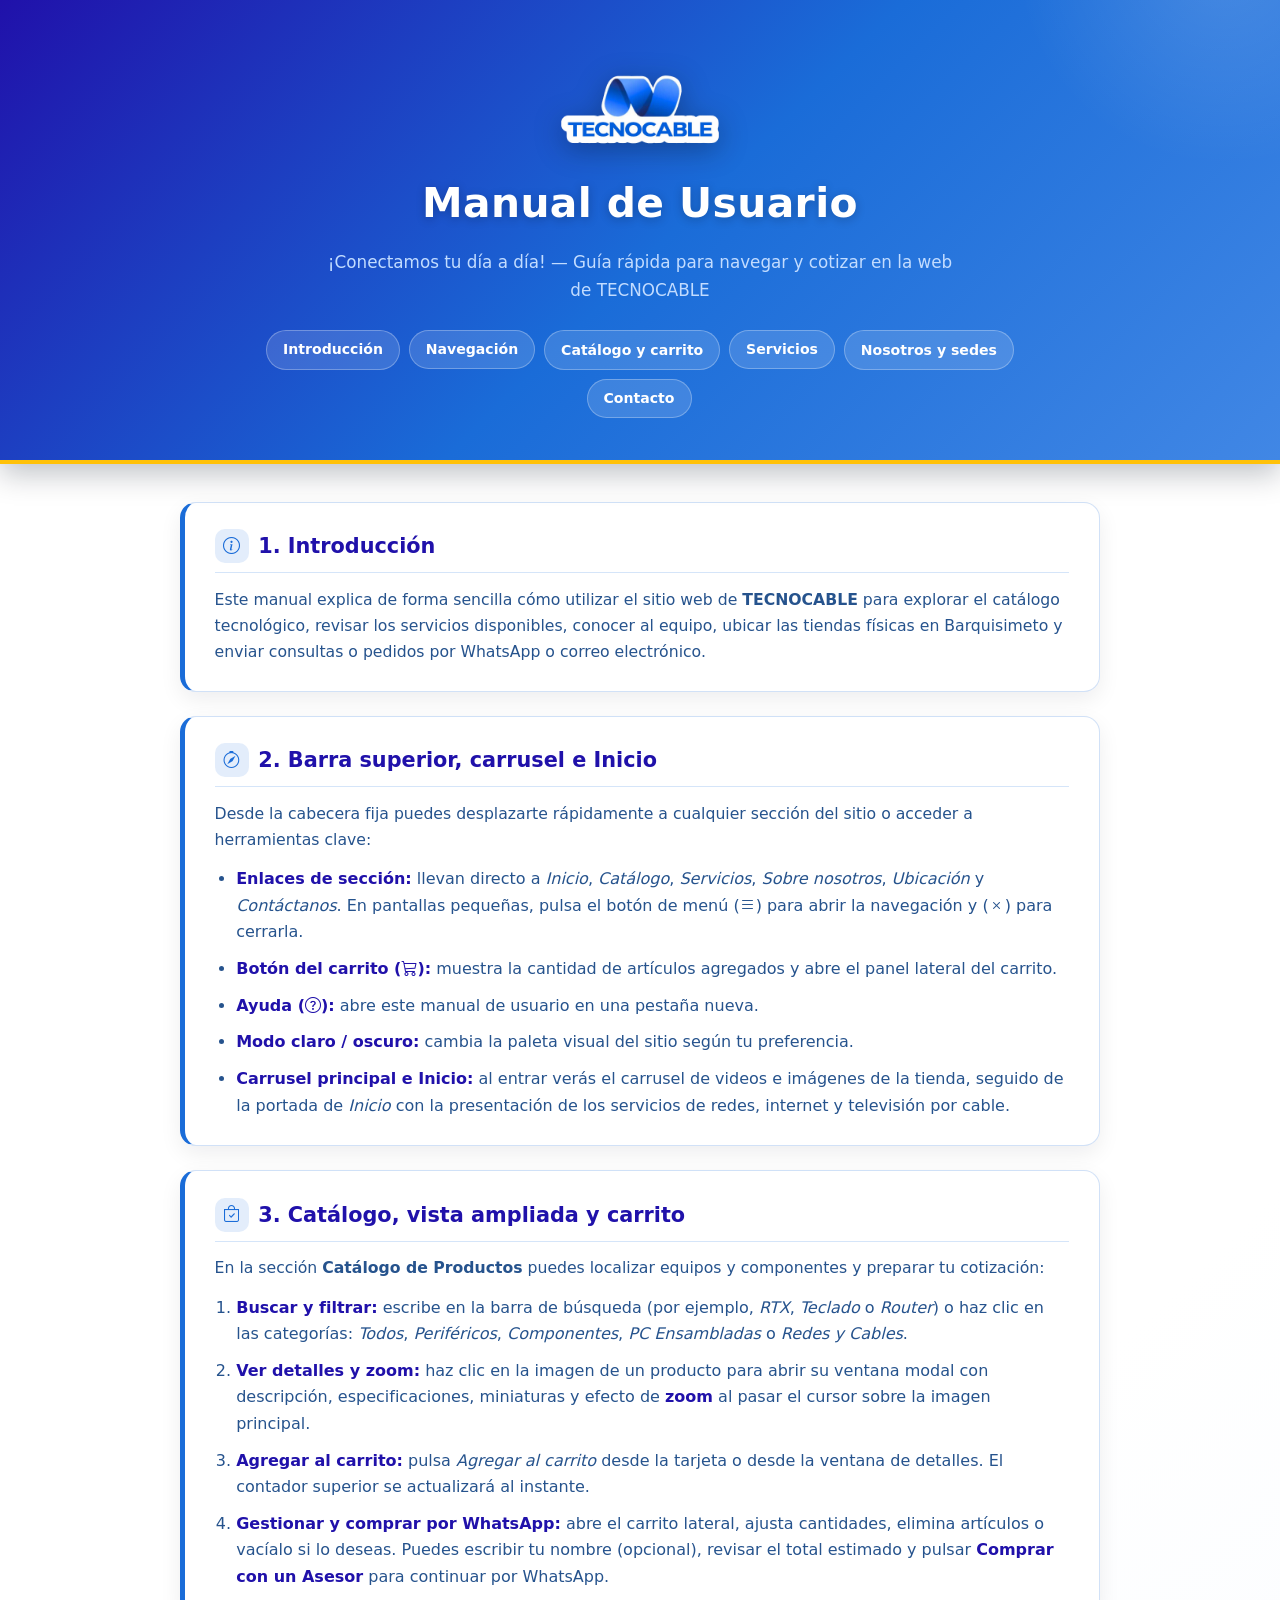
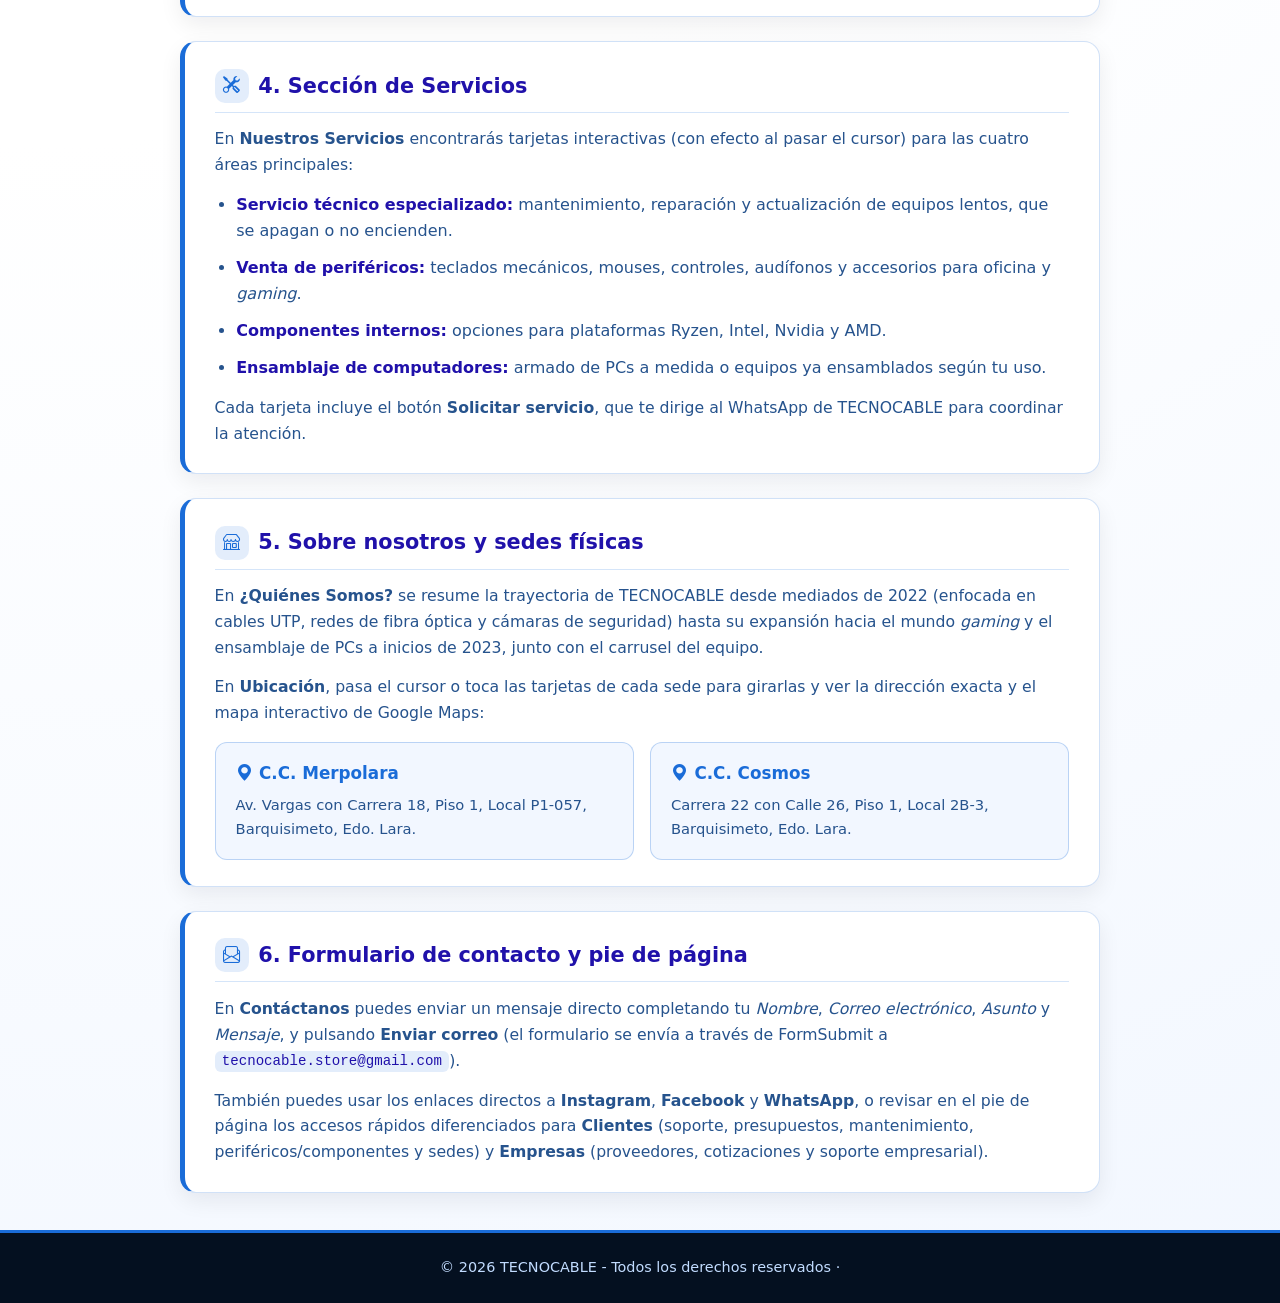
<file: manual.html>
<!DOCTYPE html>
<html lang="es">
<head>
    <!-- Configuración básica y metadatos SEO -->
    <meta charset="UTF-8">
    <meta name="viewport" content="width=device-width, initial-scale=1.0">
    <title>Manual de Usuario - TECNOCABLE</title>
    <meta name="description" content="Manual de usuario de TECNOCABLE: cómo navegar, buscar y filtrar productos, usar el carrito por WhatsApp, solicitar servicios y ubicar las sedes en Barquisimeto.">

    <!-- Iconos de Bootstrap y favicon de TECNOCABLE -->
    <link rel="stylesheet" href="https://cdn.jsdelivr.net/npm/bootstrap-icons@1.10.5/font/bootstrap-icons.css">
    <link rel="icon" type="image/svg+xml" href="imagenesTecnocable/ICON2 (1).svg">

    <style>
        /* =========================================================
           1. VARIABLES DE COLOR Y TIPOGRAFÍA (PALETA TECNOCABLE)
           ========================================================= */
        :root {
            --color1--: #1a6cd8;   /* Azul principal */
            --color10--: #4187E5;  /* Azul claro secundario */
            --color3--: #ffffff;   /* Blanco puro */
            --color11-: #c2dcff;   /* Azul muy claro para subtítulos */
            --color12--: #ffffff;
            --color13--: #4f9afc;
            --color7--: #ffffff;   /* Fondo de tarjetas */
            --color8--: #f2f7ff;   /* Fondo azul tenue */
            --color6--: #000000;   /* Negro base */
            --color2--: #2011aa;   /* Azul profundo para títulos */
            --color4--: #26538d;   /* Azul grisáceo para textos */
            --color15--: #ffc108;  /* Amarillo/Dorado de acento */
            --color17--: #6b0daa;
            --color18--: #ae16eb;
            --color20--: #041020;  /* Azul marino oscuro (Footer) */
            --fonts--: system-ui, -apple-system, BlinkMacSystemFont, 'Segoe UI', Roboto, sans-serif;
            --transition: all 0.3s ease;
        }

        /* =========================================================
           2. RESETEO Y ESTILOS GENERALES
           ========================================================= */
        *,
        *::before,
        *::after {
            margin: 0;
            padding: 0;
            box-sizing: border-box;
        }

        html {
            scroll-behavior: smooth;
            scrollbar-color: var(--color1--) var(--color10--);
        }

        /* Estructura Flex en columna para fijar el footer al final */
        body {
            font-family: var(--fonts--);
            line-height: 1.65;
            color: var(--color6--);
            background: radial-gradient(circle at top left, var(--color7--) 55%, var(--color8--) 100%);
            min-height: 100dvh;
            display: flex;
            flex-direction: column;
        }

        /* =========================================================
           3. ENCABEZADO (HERO)
           ========================================================= */
        .m-hero {
            position: relative;
            overflow: hidden;
            background: linear-gradient(135deg, var(--color2--) 0%, var(--color1--) 52%, var(--color10--) 100%);
            color: var(--color3--);
            padding: 2.75rem 1.5rem 2.6rem;
            box-shadow: 0 10px 28px rgba(4, 16, 32, 0.25);
            border-bottom: 4px solid var(--color15--);
        }

        /* Destello decorativo sutil en la esquina superior derecha */
        .m-hero::before {
            content: "";
            position: absolute;
            top: -55%;
            right: -12%;
            width: 420px;
            height: 420px;
            border-radius: 50%;
            background: radial-gradient(circle, rgba(255, 255, 255, 0.14) 0%, rgba(255, 255, 255, 0) 70%);
            pointer-events: none;
        }

        .m-hero-inner {
            position: relative;
            z-index: 1;
            max-width: 820px;
            margin: 0 auto;
            display: flex;
            flex-direction: column;
            align-items: center;
            text-align: center;
            gap: 0.75rem;
        }

        /* Contenedor del logotipo */
        .m-logo-wrap {
            display: inline-flex;
            align-items: center;
            justify-content: center;
            transition: var(--transition);
            margin-bottom: 0.25rem;
        }

        .m-logo-wrap:hover {
            transform: translateY(-3px) scale(1.02);
        }

        /* Intento de disimular el fondo oscuro del PNG con mezcla de luz */
        .m-logo {
            width: 170px;
            max-width: 100%;
            height: auto;
            display: block;
            object-fit: contain;
            mix-blend-mode: lighten;
            filter: drop-shadow(0 6px 14px rgba(4, 16, 32, 0.35));
        }

        .m-hero h1 {
            color: var(--color3--);
            font-size: clamp(1.9rem, 4vw, 2.55rem);
            font-weight: 800;
            letter-spacing: 0.4px;
            text-shadow: 0 2px 10px rgba(4, 16, 32, 0.25);
        }

        .m-sub {
            color: var(--color11-);
            font-size: 1.05rem;
            max-width: 640px;
        }

        /* =========================================================
           4. BARRA DE NAVEGACIÓN RÁPIDA (ANCLAS)
           ========================================================= */
        .m-quick-nav {
            display: flex;
            flex-wrap: wrap;
            justify-content: center;
            gap: 0.55rem;
            margin-top: 0.85rem;
        }

        .m-quick-nav a {
            padding: 0.45rem 1rem;
            border-radius: 999px;
            text-decoration: none;
            font-size: 0.88rem;
            font-weight: 600;
            color: var(--color3--);
            background: rgba(255, 255, 255, 0.14);
            backdrop-filter: blur(4px);
            border: 1px solid rgba(255, 255, 255, 0.28);
            transition: var(--transition);
        }

        .m-quick-nav a:hover {
            background: var(--color15--);
            color: var(--color20--);
            border-color: var(--color15--);
            transform: translateY(-2px);
        }

        /* =========================================================
           5. CONTENEDOR PRINCIPAL Y TARJETAS DEL MANUAL
           ========================================================= */
        .m-container {
            width: 100%;
            max-width: 960px;
            margin: 2.35rem auto;
            padding: 0 1.25rem;
            display: flex;
            flex-direction: column;
            gap: 1.5rem;
            flex: 1;
        }

        .m-card {
            scroll-margin-top: 24px;
            background-color: var(--color7--);
            border: 1px solid rgba(26, 108, 216, 0.2);
            border-left: 5px solid var(--color1--);
            border-radius: 16px;
            padding: 1.65rem 1.85rem;
            box-shadow: 0 8px 22px rgba(4, 16, 32, 0.07);
            transition: var(--transition);
        }

        .m-card:hover {
            transform: translateY(-3px);
            border-left-color: var(--color15--);
            box-shadow: 0 12px 28px rgba(26, 108, 216, 0.15);
        }

        /* Títulos de cada sección con insignia de icono */
        .m-card h2 {
            color: var(--color2--);
            font-size: 1.3rem;
            margin-bottom: 0.85rem;
            padding-bottom: 0.55rem;
            border-bottom: 1px solid rgba(65, 135, 229, 0.22);
            display: flex;
            align-items: center;
            gap: 0.6rem;
        }

        .m-card h2 i {
            display: inline-flex;
            align-items: center;
            justify-content: center;
            width: 34px;
            height: 34px;
            border-radius: 10px;
            background: rgba(26, 108, 216, 0.12);
            color: var(--color1--);
            font-size: 1.05rem;
            flex-shrink: 0;
        }

        .m-card p {
            color: var(--color4--);
            font-size: 0.98rem;
            margin-bottom: 0.85rem;
        }

        .m-card p:last-child {
            margin-bottom: 0;
        }

        .m-card code {
            padding: 0.15rem 0.45rem;
            border-radius: 6px;
            background: rgba(26, 108, 216, 0.12);
            color: var(--color2--);
            font-size: 0.9em;
        }

        /* Listas ordenadas y desordenadas */
        .m-list,
        .m-steps {
            padding-left: 1.35rem;
            display: flex;
            flex-direction: column;
            gap: 0.65rem;
            color: var(--color4--);
            margin-bottom: 0.85rem;
        }

        .m-list:last-child,
        .m-steps:last-child {
            margin-bottom: 0;
        }

        .m-list li strong,
        .m-steps li strong {
            color: var(--color2--);
        }

        /* =========================================================
           6. CUADRÍCULA DE SEDES FÍSICAS
           ========================================================= */
        .m-meta-grid {
            display: grid;
            grid-template-columns: repeat(auto-fit, minmax(250px, 1fr));
            gap: 1rem;
            margin-top: 1rem;
        }

        .info-box {
            background-color: var(--color8--);
            border: 1px solid rgba(26, 108, 216, 0.26);
            border-radius: 12px;
            padding: 1.05rem 1.25rem;
        }

        .info-box h3 {
            color: var(--color1--);
            font-size: 1.05rem;
            margin-bottom: 0.35rem;
            display: flex;
            align-items: center;
            gap: 0.4rem;
        }

        .info-box p {
            font-size: 0.92rem;
            margin-bottom: 0;
        }

        /* =========================================================
           7. PIE DE PÁGINA (FOOTER)
           ========================================================= */
        .m-footer {
            background-color: var(--color20--);
            color: var(--color11-);
            text-align: center;
            padding: 1.45rem 1rem;
            font-size: 0.9rem;
            border-top: 3px solid var(--color1--);
        }

        /* =========================================================
           8. ADAPTACIÓN RESPONSIVE (MÓVILES)
           ========================================================= */
        @media (max-width: 600px) {
            .m-hero {
                padding: 2.1rem 1rem 2rem;
            }

            .m-logo {
                width: 145px;
            }

            .m-card {
                padding: 1.25rem 1.15rem;
            }
        }
    </style>
</head>
<body>
    <!-- ================= ENCABEZADO PRINCIPAL ================= -->
    <header class="m-hero">
        <div class="m-hero-inner">
            <!-- Logotipo con mezcla para atenuar el fondo oscuro de la imagen -->
            <div class="m-logo-wrap">
                <img src="imagenesTecnocable/Logo 1.png" alt="Logo de TECNOCABLE" class="m-logo">
            </div>

            <!-- Título y eslogan -->
            <h1>Manual de Usuario</h1>
            <p class="m-sub">¡Conectamos tu día a día! — Guía rápida para navegar y cotizar en la web de TECNOCABLE</p>

            <!-- Menú de acceso rápido a cada sección -->
            <nav class="m-quick-nav" aria-label="Secciones del manual">
                <a href="#introduccion">Introducción</a>
                <a href="#navegacion">Navegación</a>
                <a href="#catalogo-carrito">Catálogo y carrito</a>
                <a href="#servicios">Servicios</a>
                <a href="#nosotros-sedes">Nosotros y sedes</a>
                <a href="#contacto">Contacto</a>
            </nav>
        </div>
    </header>

    <!-- ================= CONTENIDO DEL MANUAL ================= -->
    <main class="m-container">
        <!-- Sección 1: Introducción -->
        <section id="introduccion" class="m-card">
            <h2><i class="bi bi-info-circle"></i> 1. Introducción</h2>
            <p>Este manual explica de forma sencilla cómo utilizar el sitio web de <strong>TECNOCABLE</strong> para explorar el catálogo tecnológico, revisar los servicios disponibles, conocer al equipo, ubicar las tiendas físicas en Barquisimeto y enviar consultas o pedidos por WhatsApp o correo electrónico.</p>
        </section>

        <!-- Sección 2: Navegación general -->
        <section id="navegacion" class="m-card">
            <h2><i class="bi bi-compass"></i> 2. Barra superior, carrusel e Inicio</h2>
            <p>Desde la cabecera fija puedes desplazarte rápidamente a cualquier sección del sitio o acceder a herramientas clave:</p>
            <ul class="m-list">
                <li><strong>Enlaces de sección:</strong> llevan directo a <em>Inicio</em>, <em>Catálogo</em>, <em>Servicios</em>, <em>Sobre nosotros</em>, <em>Ubicación</em> y <em>Contáctanos</em>. En pantallas pequeñas, pulsa el botón de menú (<i class="bi bi-list"></i>) para abrir la navegación y (<i class="bi bi-x"></i>) para cerrarla.</li>
                <li><strong>Botón del carrito (<i class="bi bi-cart3"></i>):</strong> muestra la cantidad de artículos agregados y abre el panel lateral del carrito.</li>
                <li><strong>Ayuda (<i class="bi bi-question-circle"></i>):</strong> abre este manual de usuario en una pestaña nueva.</li>
                <li><strong>Modo claro / oscuro:</strong> cambia la paleta visual del sitio según tu preferencia.</li>
                <li><strong>Carrusel principal e Inicio:</strong> al entrar verás el carrusel de videos e imágenes de la tienda, seguido de la portada de <em>Inicio</em> con la presentación de los servicios de redes, internet y televisión por cable.</li>
            </ul>
        </section>

        <!-- Sección 3: Catálogo y proceso de compra -->
        <section id="catalogo-carrito" class="m-card">
            <h2><i class="bi bi-bag-check"></i> 3. Catálogo, vista ampliada y carrito</h2>
            <p>En la sección <strong>Catálogo de Productos</strong> puedes localizar equipos y componentes y preparar tu cotización:</p>
            <ol class="m-steps">
                <li><strong>Buscar y filtrar:</strong> escribe en la barra de búsqueda (por ejemplo, <em>RTX</em>, <em>Teclado</em> o <em>Router</em>) o haz clic en las categorías: <em>Todos</em>, <em>Periféricos</em>, <em>Componentes</em>, <em>PC Ensambladas</em> o <em>Redes y Cables</em>.</li>
                <li><strong>Ver detalles y zoom:</strong> haz clic en la imagen de un producto para abrir su ventana modal con descripción, especificaciones, miniaturas y efecto de <strong>zoom</strong> al pasar el cursor sobre la imagen principal.</li>
                <li><strong>Agregar al carrito:</strong> pulsa <em>Agregar al carrito</em> desde la tarjeta o desde la ventana de detalles. El contador superior se actualizará al instante.</li>
                <li><strong>Gestionar y comprar por WhatsApp:</strong> abre el carrito lateral, ajusta cantidades, elimina artículos o vacíalo si lo deseas. Puedes escribir tu nombre (opcional), revisar el total estimado y pulsar <strong>Comprar con un Asesor</strong> para continuar por WhatsApp.</li>
            </ol>
        </section>

        <!-- Sección 4: Servicios disponibles -->
        <section id="servicios" class="m-card">
            <h2><i class="bi bi-tools"></i> 4. Sección de Servicios</h2>
            <p>En <strong>Nuestros Servicios</strong> encontrarás tarjetas interactivas (con efecto al pasar el cursor) para las cuatro áreas principales:</p>
            <ul class="m-list">
                <li><strong>Servicio técnico especializado:</strong> mantenimiento, reparación y actualización de equipos lentos, que se apagan o no encienden.</li>
                <li><strong>Venta de periféricos:</strong> teclados mecánicos, mouses, controles, audífonos y accesorios para oficina y <em>gaming</em>.</li>
                <li><strong>Componentes internos:</strong> opciones para plataformas Ryzen, Intel, Nvidia y AMD.</li>
                <li><strong>Ensamblaje de computadores:</strong> armado de PCs a medida o equipos ya ensamblados según tu uso.</li>
            </ul>
            <p>Cada tarjeta incluye el botón <strong>Solicitar servicio</strong>, que te dirige al WhatsApp de TECNOCABLE para coordinar la atención.</p>
        </section>

        <!-- Sección 5: Historia y ubicación de tiendas -->
        <section id="nosotros-sedes" class="m-card">
            <h2><i class="bi bi-shop"></i> 5. Sobre nosotros y sedes físicas</h2>
            <p>En <strong>¿Quiénes Somos?</strong> se resume la trayectoria de TECNOCABLE desde mediados de 2022 (enfocada en cables UTP, redes de fibra óptica y cámaras de seguridad) hasta su expansión hacia el mundo <em>gaming</em> y el ensamblaje de PCs a inicios de 2023, junto con el carrusel del equipo.</p>
            <p>En <strong>Ubicación</strong>, pasa el cursor o toca las tarjetas de cada sede para girarlas y ver la dirección exacta y el mapa interactivo de Google Maps:</p>

            <!-- Tarjetas con direcciones de las dos sucursales -->
            <div class="m-meta-grid">
                <article class="info-box">
                    <h3><i class="bi bi-geo-alt-fill"></i> C.C. Merpolara</h3>
                    <p>Av. Vargas con Carrera 18, Piso 1, Local P1-057, Barquisimeto, Edo. Lara.</p>
                </article>
                <article class="info-box">
                    <h3><i class="bi bi-geo-alt-fill"></i> C.C. Cosmos</h3>
                    <p>Carrera 22 con Calle 26, Piso 1, Local 2B-3, Barquisimeto, Edo. Lara.</p>
                </article>
            </div>
        </section>

        <!-- Sección 6: Contacto y enlaces rápidos -->
        <section id="contacto" class="m-card">
            <h2><i class="bi bi-envelope-paper"></i> 6. Formulario de contacto y pie de página</h2>
            <p>En <strong>Contáctanos</strong> puedes enviar un mensaje directo completando tu <em>Nombre</em>, <em>Correo electrónico</em>, <em>Asunto</em> y <em>Mensaje</em>, y pulsando <strong>Enviar correo</strong> (el formulario se envía a través de FormSubmit a <code>tecnocable.store@gmail.com</code>).</p>
            <p>También puedes usar los enlaces directos a <strong>Instagram</strong>, <strong>Facebook</strong> y <strong>WhatsApp</strong>, o revisar en el pie de página los accesos rápidos diferenciados para <strong>Clientes</strong> (soporte, presupuestos, mantenimiento, periféricos/componentes y sedes) y <strong>Empresas</strong> (proveedores, cotizaciones y soporte empresarial).</p>
        </section>
    </main>

    <!-- ================= PIE DE PÁGINA ================= -->
    <footer class="m-footer">
        <p>&copy; 2026 TECNOCABLE - Todos los derechos reservados ·</p>
    </footer>
</body>
</html>
</file>
